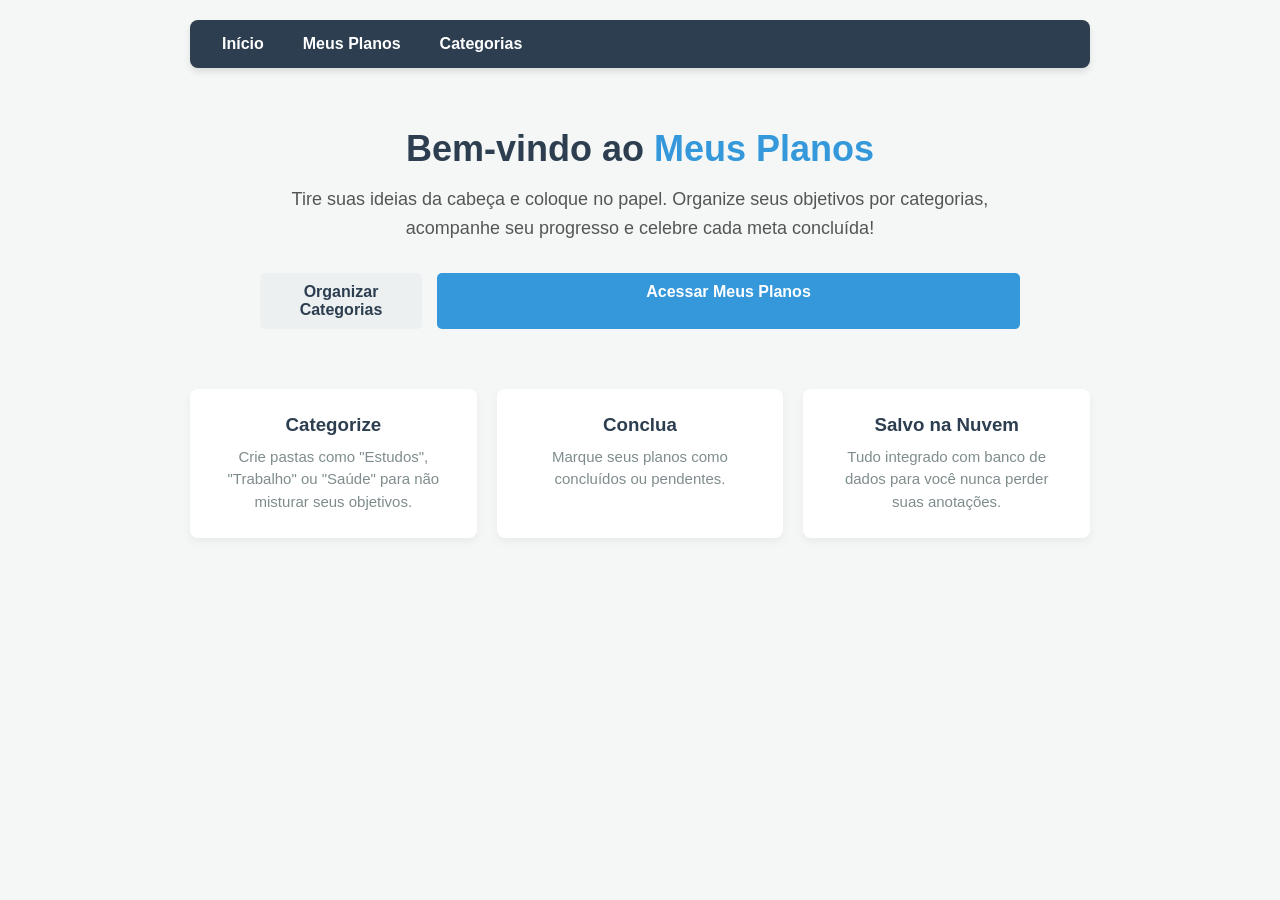
<file: meusplanos-api/index.html>
<!DOCTYPE html>
<html lang="pt-br">
<head>
    <meta charset="UTF-8">
    <meta name="viewport" content="width=device-width, initial-scale=1.0">
    <link rel="stylesheet" href="./assets/css/style.css">
    <title>Página Inicial</title>
</head>
<body>
    <div class="container">
        <ul>
            <li><a href="index.html">Início</a></li>
            <li><a href="itens.html">Meus Planos</a></li>
            <li><a href="categorias.html">Categorias</a></li>
        </ul>
    </div>

    <div class="hero-section">
        <h1>Bem-vindo ao <span class="destaque">Meus Planos</span></h1>
        <p>Tire suas ideias da cabeça e coloque no papel. Organize seus objetivos por categorias, acompanhe seu progresso e celebre cada meta concluída!</p>
        
        <div class="hero-botoes">
            <a href="categorias.html" class="button button-secundario">Organizar Categorias</a>
            <a href="itens.html" class="button button-enviar">Acessar Meus Planos</a>
        </div>
    </div>

    <div class="cards-container">
        <div class="card">
            <h3>Categorize</h3>
            <p>Crie pastas como "Estudos", "Trabalho" ou "Saúde" para não misturar seus objetivos.</p>
        </div>
        <div class="card">
            <h3>Conclua</h3>
            <p>Marque seus planos como concluídos ou pendentes.</p>
        </div>
        <div class="card">
            <h3>Salvo na Nuvem</h3>
            <p>Tudo integrado com banco de dados para você nunca perder suas anotações.</p>
        </div>
    </div>
</body>
</html>
</file>
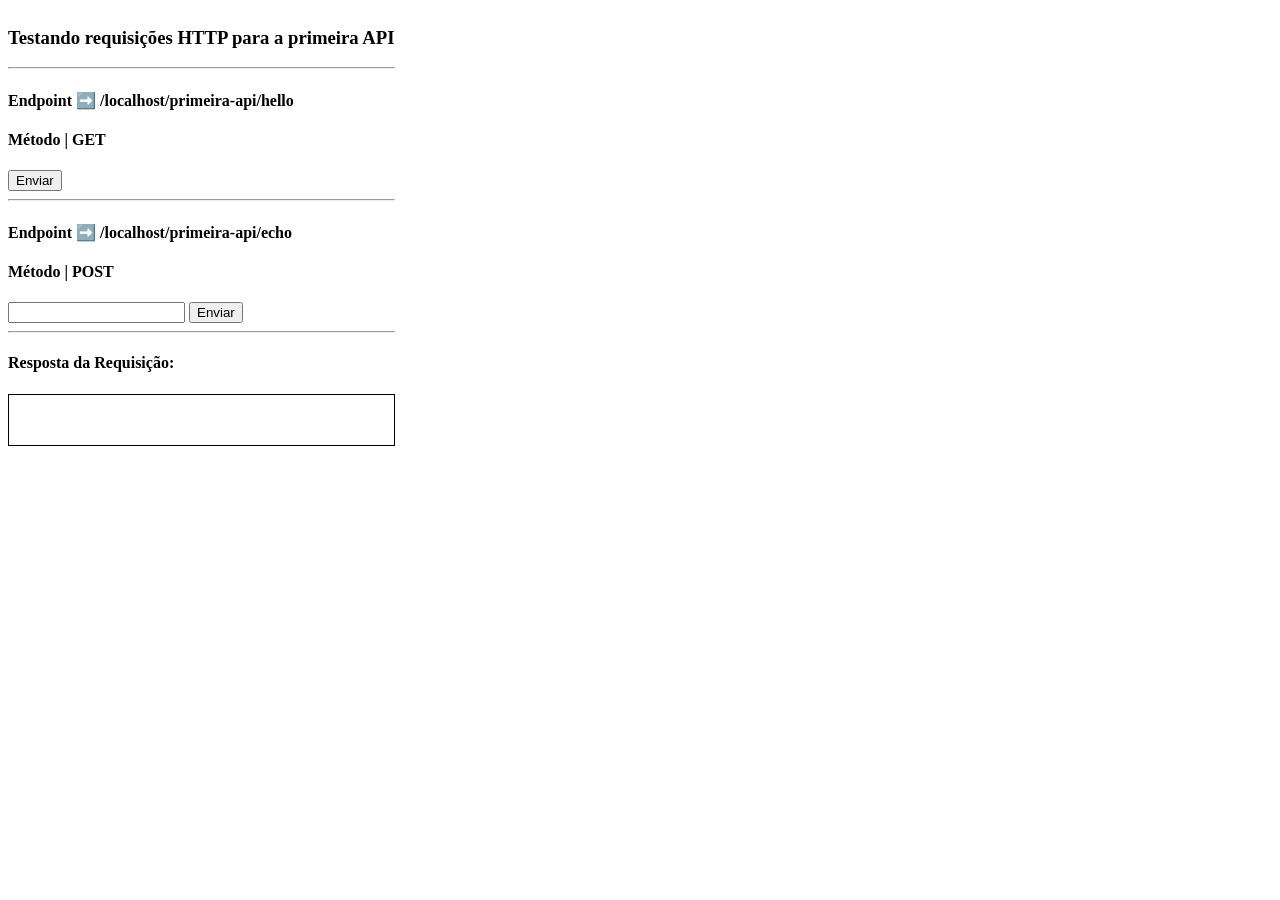
<file: primeira-api/index.html>
<!DOCTYPE html>
<html>
<head>
    <meta charset="UTF-8">
    <meta name="viewport" content="width=device-width, initial-scale=1.0">
    <link rel="stylesheet" href="style.css">
    <title>Primeira API</title>
</head>
<body>
    <div class="container">
        <h3>Testando requisições HTTP para a primeira API</h3>
        <hr>
        <h4>Endpoint ➡️ /localhost/primeira-api/hello</h4>
        <h4>Método | GET</h4>
        <button id="botaoHello">Enviar</button>
        <hr>

        <h4>Endpoint ➡️ /localhost/primeira-api/echo</h4>
        <h4>Método | POST</h4>
        <input type="text" id="inputEcho">
        <button id="botaoEcho">Enviar</button>
        <hr>

        <h4>Resposta da Requisição:</h4>
        <div id="resposta" class="resposta"></div>
    </div>
</body>
<script src="script.js"></script>
</html>
</file>
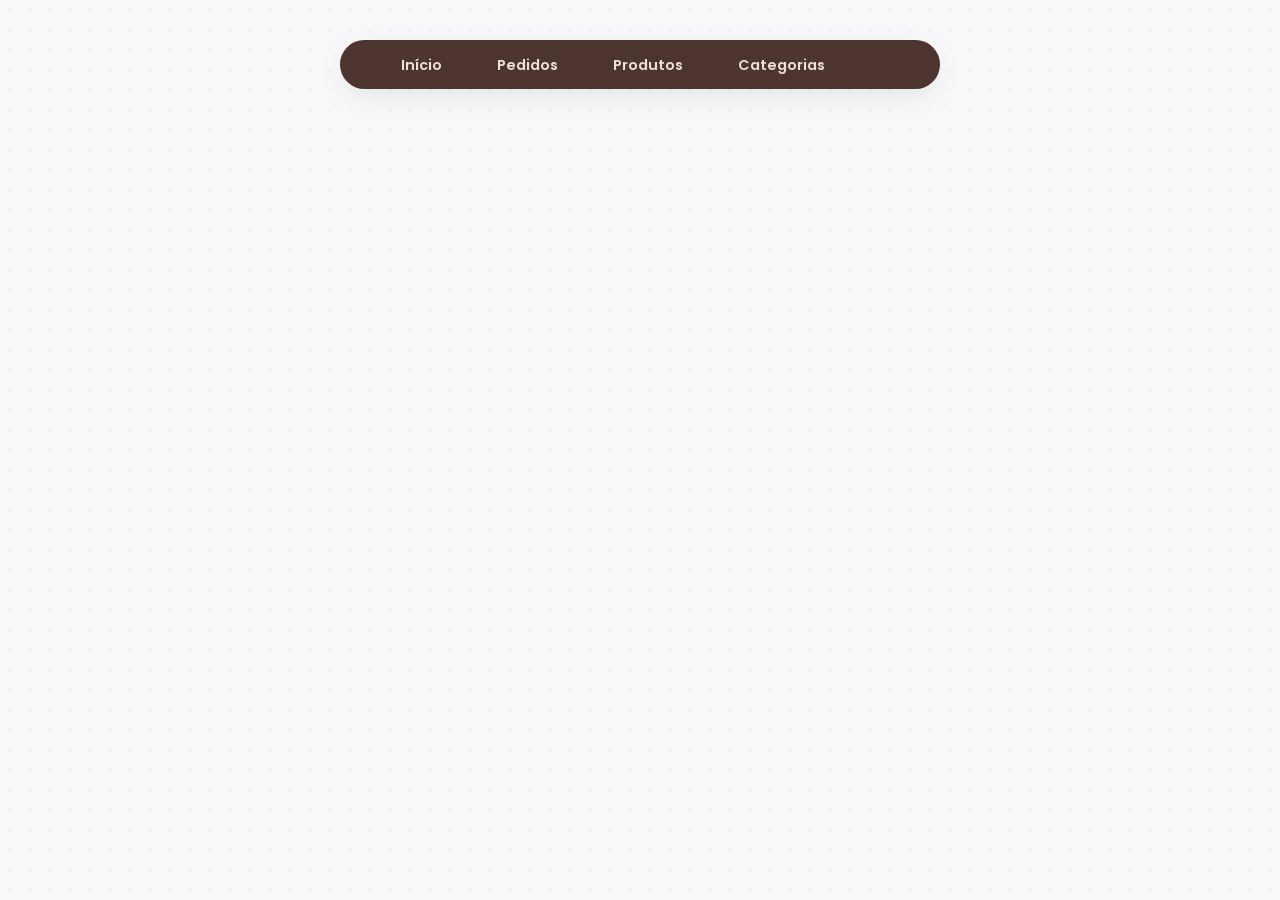
<file: cafeteria-api/categorias.html>
<!DOCTYPE html>
<html lang="en">
<head>
    <meta charset="UTF-8">
    <meta name="viewport" content="width=device-width, initial-scale=1.0">
    <link rel="stylesheet" href="./assets/css/style.css">
    <title>Document</title>
</head>
<body>
    <ul>
        <li><a href="#inicio">Início</a></li>
        <li><a href="#produtos">Pedidos</a></li>
        <li><a href="#produtos">Produtos</a></li>
        <li><a href="categorias.html">Categorias</a></li>
        <li><a href="#about"></a></li>
    </ul>

    <div id="resposta">

    </div>
</body>
<script src="./assets/js/categorias.js"></script>
</html>
</file>
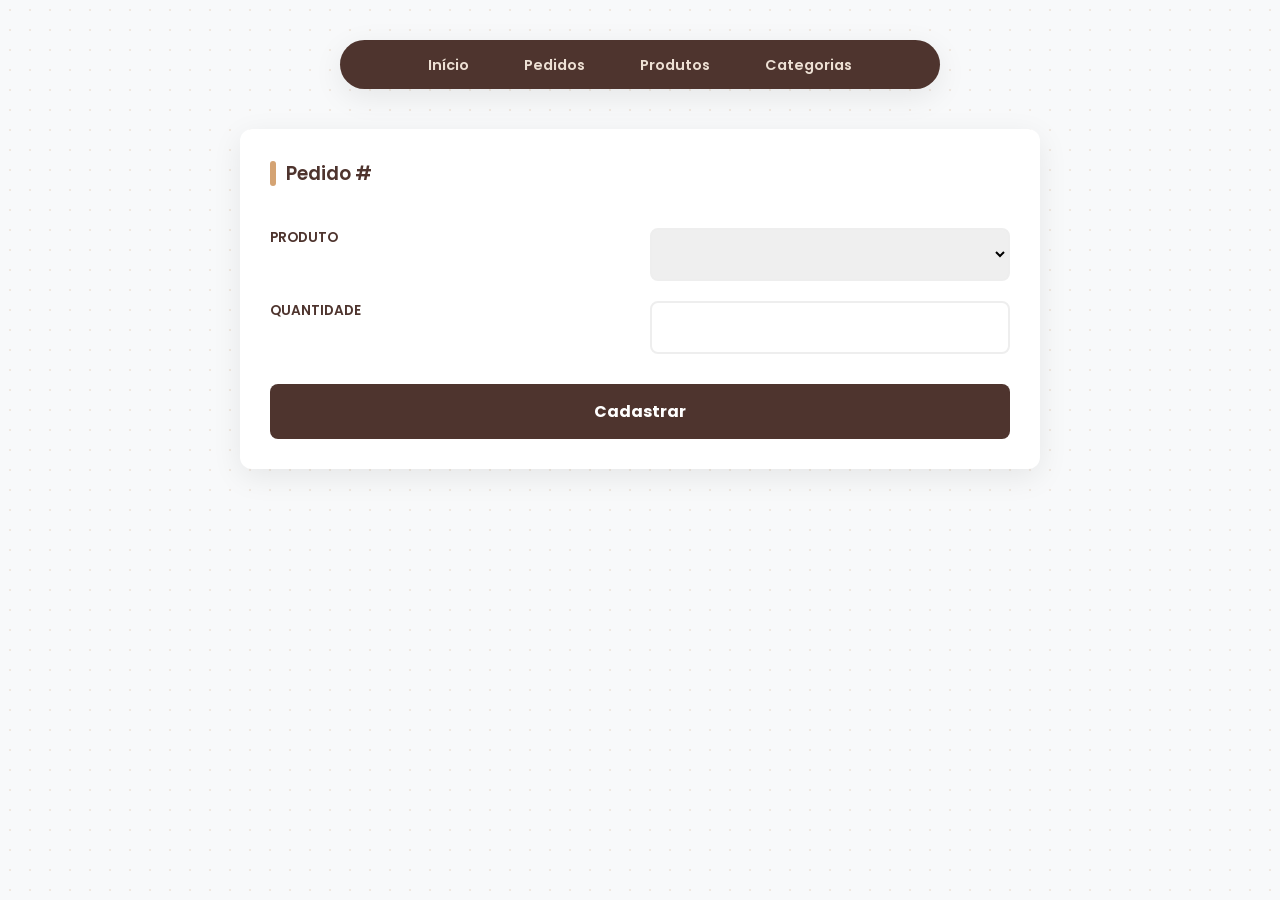
<file: cafeteria-api/pedido_itens.html>
<!DOCTYPE html>
<html lang="pt-br">
<head>
    <meta charset="UTF-8">
    <meta name="viewport" content="width=device-width, initial-scale=1.0">
    <link rel="stylesheet" href="./assets/css/style.css">
    <title>Pedidos</title>
</head>
<body>
    <ul>
        <li><a href="index.html">Início</a></li>
        <li><a href="pedidos.html">Pedidos</a></li>
        <li><a href="produtos.html">Produtos</a></li>
        <li><a href="categorias.html">Categorias</a></li>
    </ul>

    <div class="formulario">
        <h3 id="tituloPedido">Pedido #</h3>
        
        <label for="produto">Produto</label>
        <select id="produto" name="produto"></select>

        <label for="quantidade">Quantidade</label>
        <input type="number" id="quantidade" name="quantidade">

        <button type="button" id="botaoEnviar" class="button button-enviar">Cadastrar</button>
    </div>

    <div id="resposta" class="tabela"></div>
</body>
<script src="./assets/js/pedido_itens.js"></script>
</html>
</file>
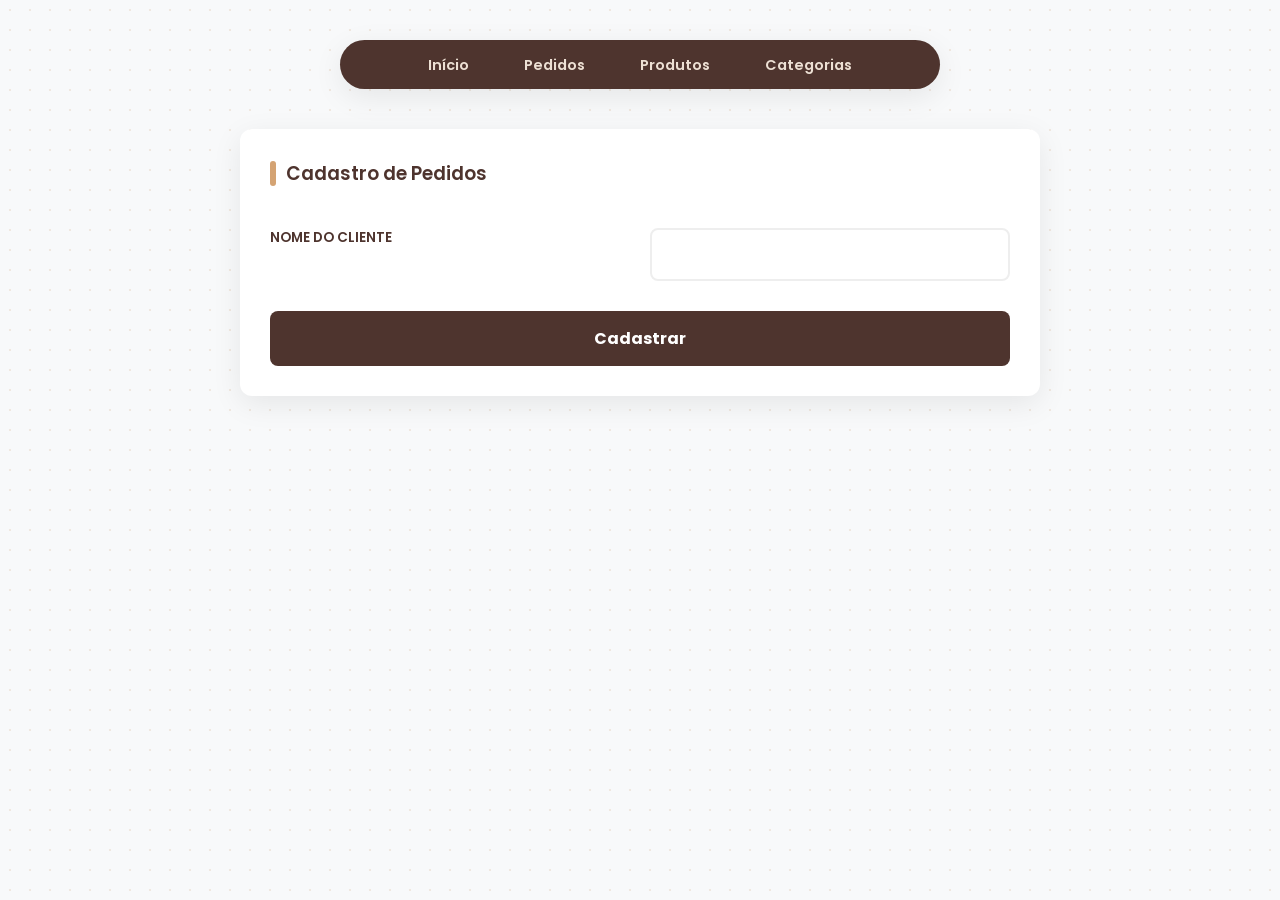
<file: cafeteria-api/pedidos.html>
<!DOCTYPE html>
<html lang="pt-br">
<head>
    <meta charset="UTF-8">
    <meta name="viewport" content="width=device-width, initial-scale=1.0">
    <link rel="stylesheet" href="./assets/css/style.css">
    <title>Pedidos</title>
</head>
<body>
    <ul>
        <li><a href="index.html">Início</a></li>
        <li><a href="pedidos.html">Pedidos</a></li>
        <li><a href="produtos.html">Produtos</a></li>
        <li><a href="categorias.html">Categorias</a></li>
    </ul>

    <div class="formulario">
        <h3>Cadastro de Pedidos</h3>
        
        <label for="cliente">Nome do Cliente</label>
        <input type="text" id="cliente" name="cliente">

        <button type="button" id="botaoEnviar" class="button button-enviar">Cadastrar</button>
    </div>

    <div id="resposta" class="tabela"></div>
</body>
<script src="./assets/js/pedidos.js"></script>
</html>
</file>
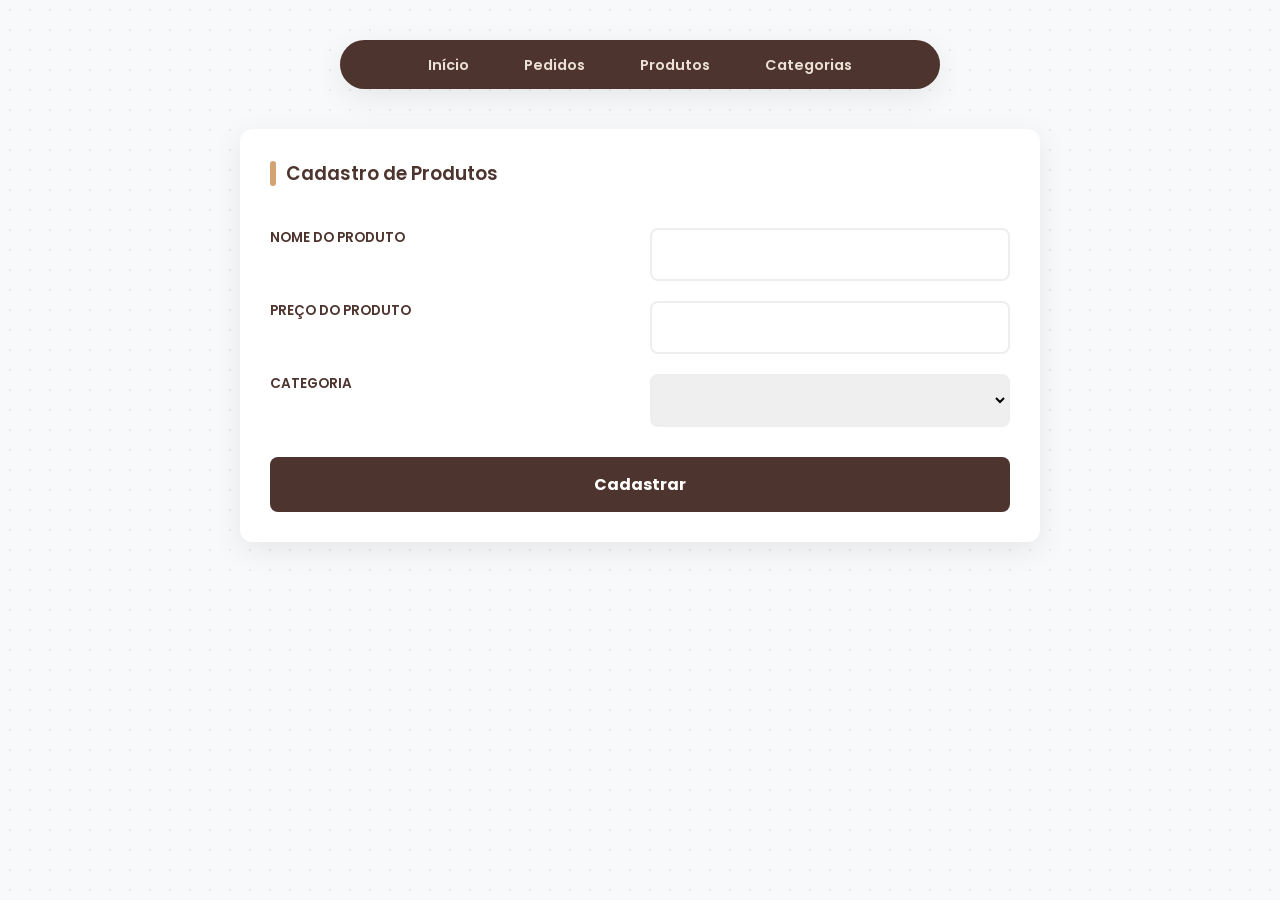
<file: cafeteria-api/produtos.html>
<!DOCTYPE html>
<html lang="pt-br">
<head>
    <meta charset="UTF-8">
    <meta name="viewport" content="width=device-width, initial-scale=1.0">
    <link rel="stylesheet" href="./assets/css/style.css">
    <title>Produtos</title>
</head>
<body>
    <ul>
        <li><a href="index.html">Início</a></li>
        <li><a href="pedidos.html">Pedidos</a></li>
        <li><a href="produtos.html">Produtos</a></li>
        <li><a href="categorias.html">Categorias</a></li>
    </ul>

    <div class="formulario">
        <h3>Cadastro de Produtos</h3>
        
        <label for="nome">Nome do Produto</label>
        <input type="text" id="nome" name="nome">

        <label for="preco">Preço do Produto</label>
        <input type="number" id="preco" name="preco" step="0.01">

        <label for="categorias">Categoria</label>
        <select name="categorias" id="categorias"></select>

        <button type="button" id="botaoEnviar" class="button button-enviar">Cadastrar</button>
    </div>

    <div id="resposta" class="tabela"></div>
</body>
<script src="./assets/js/produtos.js"></script>
</html>
</file>
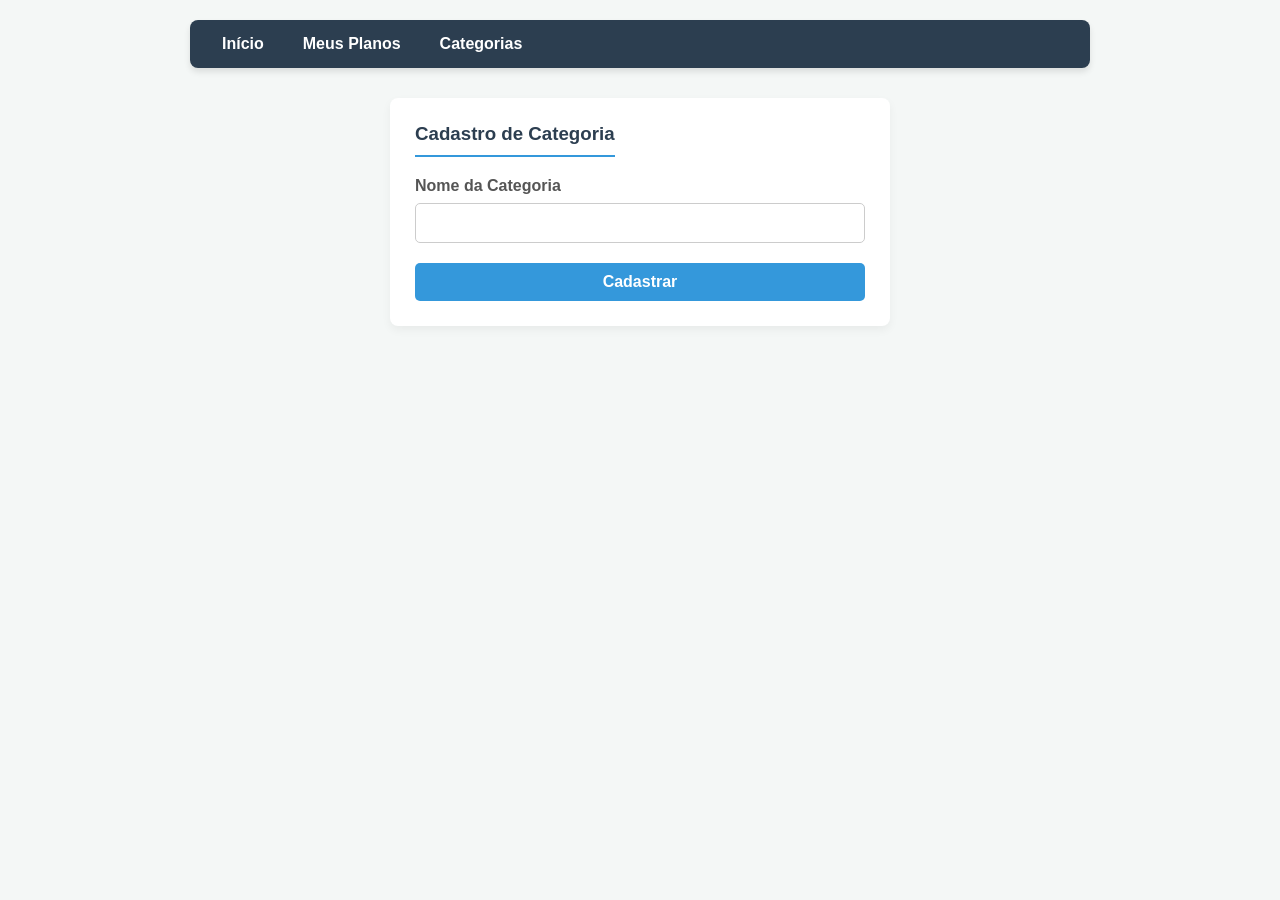
<file: meusplanos-api/categorias.html>
<!DOCTYPE html>
<html lang="pt-br">
<head>
    <meta charset="UTF-8">
    <meta name="viewport" content="width=device-width, initial-scale=1.0">
    <link rel="stylesheet" href="assets/css/style.css">
    <title>Categorias</title>
</head>
<body>
    <div class="container">
        <ul>
            <li><a href="index.html">Início</a></li>
            <li><a href="itens.html">Meus Planos</a></li>
            <li><a href="categorias.html">Categorias</a></li>
        </ul>
    </div>

    <div class="formulario">
        <h3>Cadastro de Categoria</h3>

        <label for="nome">Nome da Categoria</label>
        <input type="text" id="nome" name="nome">

        <button type="button" id="botaoEnviar" class="button button-enviar">Cadastrar</button>
    </div>

    <div id="resposta" class="tabela"></div>
    <br>
</body>
<script src="assets/js/categorias.js"></script>
</html>
</file>
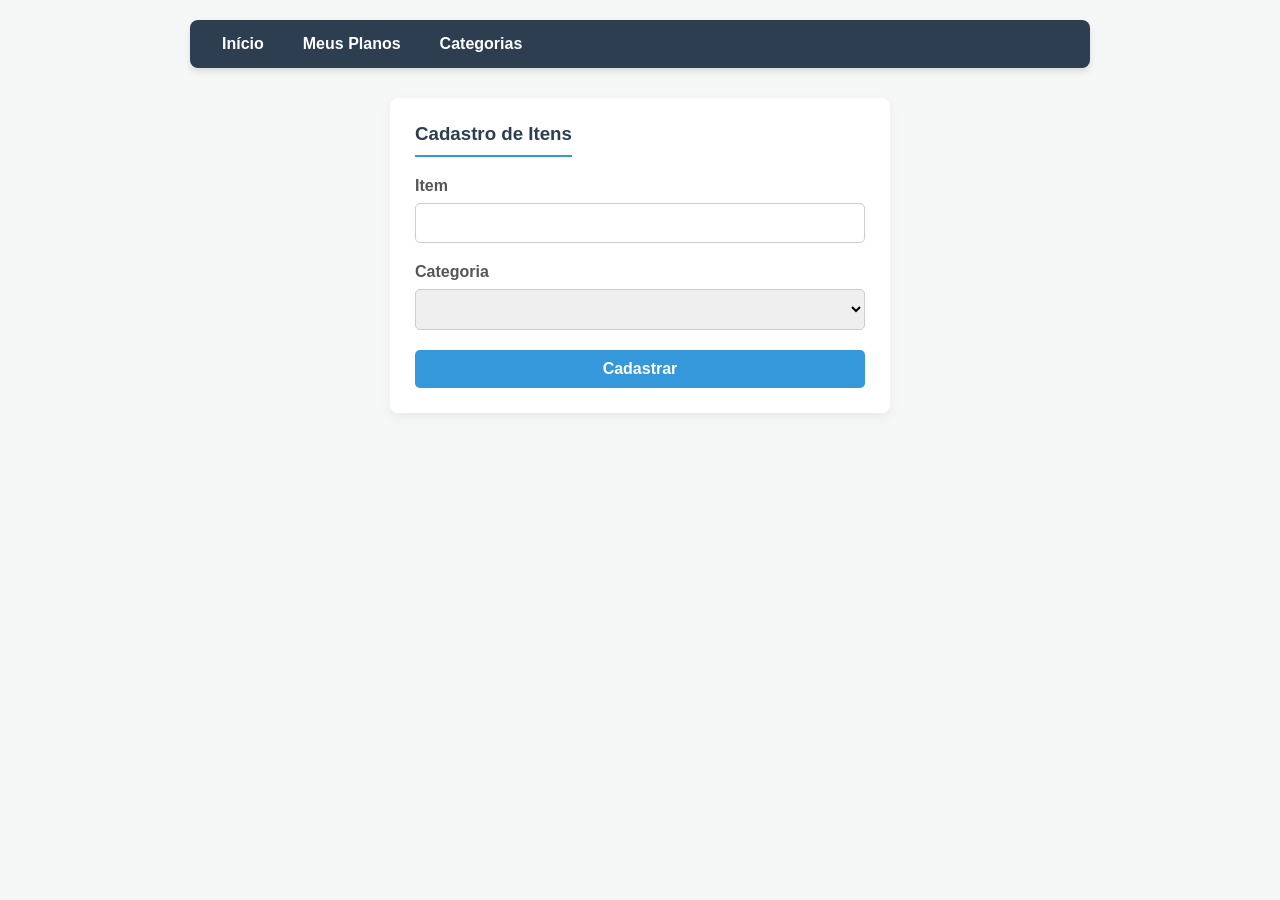
<file: meusplanos-api/itens.html>
<!DOCTYPE html>
<html lang="pt-br">
<head>
    <meta charset="UTF-8">
    <meta name="viewport" content="width=device-width, initial-scale=1.0">
    <link rel="stylesheet" href="assets/css/style.css">
    <title>Meus Planos</title>
</head>
<body>
    <div class="container">
        <ul>
            <li><a href="index.html">Início</a></li>
            <li><a href="itens.html">Meus Planos</a></li>
            <li><a href="categorias.html">Categorias</a></li>
        </ul>
    </div>

    <div class="formulario">
        <h3>Cadastro de Itens</h3>

        <label for="nome">Item</label>
        <input type="text" id="item" name="item">

        <label for="categorias">Categoria</label>
        <select name="categorias" id="categorias"></select>

        <button type="button" id="botaoEnviar" class="button button-enviar">Cadastrar</button>
    </div>

    <div id="resposta" class="tabela"></div>
    <br>
</body>
<script src="assets/js/itens.js"></script>
</html>
</file>
<file: meusplanos-api/assets/css/style.css>
* {
    margin: 0;
    padding: 0;
    box-sizing: border-box;
    font-family: 'Segoe UI', Tahoma, Geneva, Verdana, sans-serif;
}

body {
    background-color: #f4f7f6;
    color: #333;
    padding: 20px;
}

.container {
    max-width: 900px;
    margin: 0 auto 30px auto;
}

.container h2 {
    margin-top: 20px;
    color: #2c3e50;
}

.container ul {
    list-style-type: none;
    background-color: #2c3e50;
    display: flex;
    padding: 15px 20px;
    border-radius: 8px;
    box-shadow: 0 4px 6px rgba(0,0,0,0.1);
}

.container ul li {
    margin-right: 15px;
}

.container ul li a {
    color: #ffffff;
    text-decoration: none;
    font-weight: 600;
    padding: 8px 12px;
    border-radius: 5px;
    transition: background-color 0.3s ease;
}

.container ul li a:hover {
    background-color: #34495e;
}

.formulario {
    max-width: 500px;
    background-color: #ffffff;
    margin: 0 auto 30px auto;
    padding: 25px;
    border-radius: 8px;
    box-shadow: 0 4px 10px rgba(0,0,0,0.05);
}

.formulario h3 {
    margin-bottom: 20px;
    color: #2c3e50;
    border-bottom: 2px solid #3498db;
    padding-bottom: 10px;
    display: inline-block;
}

.formulario label {
    display: block;
    margin-bottom: 8px;
    font-weight: 600;
    color: #555;
}

.formulario input[type="text"],
.formulario select {
    width: 100%;
    padding: 10px;
    margin-bottom: 20px;
    border: 1px solid #ccc;
    border-radius: 5px;
    font-size: 16px;
    transition: border-color 0.3s ease;
}

.formulario input[type="text"]:focus,
.formulario select:focus {
    outline: none;
    border-color: #3498db;
    box-shadow: 0 0 5px rgba(52, 152, 219, 0.3);
}

.button {
    padding: 10px 20px;
    border: none;
    border-radius: 5px;
    font-weight: bold;
    cursor: pointer;
    font-size: 16px;
    transition: all 0.3s ease;
}

.button-enviar {
    background-color: #3498db;
    color: white;
    width: 100%;
}

.button-enviar:hover {
    background-color: #2980b9;
}

button {
    padding: 6px 12px;
    border: none;
    border-radius: 4px;
    cursor: pointer;
    font-weight: bold;
    transition: background-color 0.2s;
    background-color: #e74c3c;
    color: white;
}

button:hover {
    background-color: #c0392b;
}

.tabela {
    max-width: 900px;
    margin: 0 auto;
}

table {
    width: 100%;
    border-collapse: collapse;
    background-color: #ffffff;
    box-shadow: 0 4px 10px rgba(0,0,0,0.05);
    border-radius: 8px;
    overflow: hidden;
}

th, td {
    padding: 15px;
    text-align: center;
    border-bottom: 1px solid #eeeeee;
}

th {
    background-color: #2c3e50;
    color: #ffffff;
    font-weight: 600;
}

th[colspan] center {
    font-size: 18px;
    letter-spacing: 1px;
}

tbody tr:hover {
    background-color: #f9f9f9;
}

input[type="checkbox"] {
    transform: scale(1.3);
    margin-right: 8px;
    cursor: pointer;
    accent-color: #27ae60;
}

.hero-section {
    max-width: 800px;
    margin: 40px auto;
    text-align: center;
    padding: 20px;
}

.hero-section h1 {
    font-size: 36px;
    color: #2c3e50;
    margin-bottom: 15px;
}

.hero-section .destaque {
    color: #3498db;
}

.hero-section p {
    font-size: 18px;
    color: #555;
    margin-bottom: 30px;
    line-height: 1.6;
}

.hero-botoes {
    display: flex;
    justify-content: center;
    gap: 15px;
}

.hero-botoes a {
    text-decoration: none;
    display: inline-block;
    text-align: center;
}

.button-secundario {
    background-color: #ecf0f1;
    color: #2c3e50;
}

.button-secundario:hover {
    background-color: #bdc3c7;
}

.cards-container {
    max-width: 900px;
    margin: 0 auto 50px auto;
    display: flex;
    justify-content: space-between;
    gap: 20px;
}

.card {
    background-color: #ffffff;
    padding: 25px;
    border-radius: 8px;
    box-shadow: 0 4px 10px rgba(0,0,0,0.05);
    flex: 1;
    text-align: center;
    transition: transform 0.3s ease;
}

.card:hover {
    transform: translateY(-5px);
}

.card h3 {
    color: #2c3e50;
    margin-bottom: 10px;
}

.card p {
    color: #7f8c8d;
    font-size: 15px;
    line-height: 1.5;
}
</file>
<file: primeira-api/style.css>
.container{
    display: inline-block;
}

.resposta{
    border: 1px solid black;
    min-height: 50px;
}
</file>
<file: cafeteria-api/assets/css/style.css>
/* Importação de fonte moderna */
@import url('https://fonts.googleapis.com/css2?family=Poppins:wght@300;400;600;700&display=swap');

:root {
    --primary: #4e342e;       /* Marrom Café Profundo */
    --accent: #d4a373;        /* Bege Latte */
    --success: #2d6a4f;       /* Verde Floresta */
    --danger: #9b2226;        /* Vermelho Bordô */
    --bg: #f8f9fa;            /* Cinza ultra claro */
    --white: #ffffff;
    --text: #212529;
    --radius: 12px;
    --shadow: 0 8px 30px rgba(0,0,0,0.08);
}

* {
    margin: 0;
    padding: 0;
    box-sizing: border-box;
    font-family: 'Poppins', sans-serif;
}

body {
    background-color: var(--bg);
    color: var(--text);
    padding: 40px 20px;
    background-image: radial-gradient(#d4a37333 1px, transparent 1px);
    background-size: 20px 20px; /* Leve padrão de pontos ao fundo */
}

/* Menu de Navegação Superior */
ul {
    list-style: none;
    display: flex;
    justify-content: center;
    gap: 15px;
    background: var(--primary);
    padding: 12px;
    border-radius: 50px;
    max-width: 600px;
    margin: 0 auto 40px auto;
    box-shadow: var(--shadow);
}

ul li a {
    color: #ede0d4;
    text-decoration: none;
    font-weight: 600;
    padding: 8px 20px;
    border-radius: 25px;
    transition: all 0.3s ease;
    font-size: 0.9rem;
}

ul li a:hover {
    background: var(--accent);
    color: var(--primary);
}

/* Títulos */
h1 {
    text-align: center;
    color: var(--primary);
    font-weight: 700;
    margin-bottom: 30px;
    font-size: 2.2rem;
}

h3 {
    color: var(--primary);
    margin-bottom: 20px;
    font-weight: 600;
    display: flex;
    align-items: center;
    gap: 10px;
}

h3::before {
    content: '';
    width: 6px;
    height: 25px;
    background: var(--accent);
    border-radius: 10px;
}

/* Containers e Formulários */
.formulario {
    background: var(--white);
    max-width: 800px;
    margin: 0 auto 40px auto;
    padding: 30px;
    border-radius: var(--radius);
    box-shadow: var(--shadow);
    display: grid;
    grid-template-columns: 1fr 1fr;
    gap: 20px;
}

.formulario h3 {
    grid-column: 1 / -1;
}

/* Estilização de Labels e Inputs */
label {
    display: block;
    font-size: 0.85rem;
    font-weight: 600;
    margin-bottom: 8px;
    color: var(--primary);
    text-transform: uppercase;
}

input, select {
    width: 100%;
    padding: 12px 15px;
    border: 2px solid #eee;
    border-radius: 8px;
    font-size: 1rem;
    transition: all 0.3s ease;
    outline: none;
}

input:focus, select:focus {
    border-color: var(--accent);
    box-shadow: 0 0 0 4px rgba(212, 163, 115, 0.2);
}

/* Botões */
.button-enviar {
    grid-column: 1 / -1;
    background: var(--primary);
    color: var(--white);
    border: none;
    padding: 15px;
    font-size: 1rem;
    font-weight: 700;
    border-radius: 8px;
    cursor: pointer;
    transition: all 0.3s ease;
    margin-top: 10px;
}

.button-enviar:hover {
    background: var(--accent);
    color: var(--primary);
    transform: translateY(-2px);
}

/* Tabelas (Injetadas pelo JS) */
.tabela {
    max-width: 1000px;
    margin: 0 auto;
}

table.sua-classe {
    width: 100%;
    border-collapse: separate;
    border-spacing: 0;
    background: var(--white);
    border-radius: var(--radius);
    overflow: hidden;
    box-shadow: var(--shadow);
}

table.sua-classe thead th {
    background: #fdfaf7;
    color: var(--primary);
    padding: 18px;
    font-weight: 700;
    text-transform: uppercase;
    font-size: 0.8rem;
    letter-spacing: 1px;
    border-bottom: 2px solid #eee;
}

/* Estilo para o <center> dentro do <th> que você usou no JS */
table.sua-classe thead th center {
    font-size: 1.1rem;
    color: var(--accent);
}

table.sua-classe tbody td {
    padding: 15px 18px;
    border-bottom: 1px solid #f1f1f1;
    color: #444;
}

table.sua-classe tbody tr:last-child td {
    border-bottom: none;
}

table.sua-classe tbody tr:hover {
    background-color: #fffaf5;
}

/* Links de Detalhes e Botões de Deletar */
a[href*="pedido_itens"] {
    color: var(--primary);
    text-decoration: none;
    font-weight: 700;
    background: #ede0d4;
    padding: 6px 12px;
    border-radius: 6px;
    font-size: 0.85rem;
    transition: 0.3s;
}

a[href*="pedido_itens"]:hover {
    background: var(--accent);
}

button[onclick*="delete"], button[onclick*="Remover"] {
    background: #fff0f0;
    color: var(--danger);
    border: 1px solid #ffcccc;
    padding: 6px 12px;
    border-radius: 6px;
    font-weight: 600;
    cursor: pointer;
    transition: 0.3s;
    font-size: 0.8rem;
}

button[onclick*="delete"]:hover, button[onclick*="Remover"]:hover {
    background: var(--danger);
    color: var(--white);
    border-color: var(--danger);
}

table.sua-classe thead th {
    text-align: center; 
    vertical-align: middle;
}

table.sua-classe tbody td {
    text-align: center; 
    vertical-align: middle; 
}

table.sua-classe tbody td {
    display: table-cell; 
}

table.sua-classe td:last-child {
    display: flex;
    justify-content: center;
    align-items: center;
    gap: 8px; 
    border-bottom: 1px solid #f1f1f1;
    height: 100%; 
}

table.sua-classe td:last-child a {
    margin-right: 0;
}

.boas-vindas {
    text-align: center;
    max-width: 900px;
    margin: 0 auto;
    padding: 20px;
}

.boas-vindas p {
    color: var(--primary);
    font-size: 1.1rem;
    margin-bottom: 30px;
    opacity: 0.8;
}

.hero-image {
    width: 100%;
    max-width: 800px;
    margin: 0 auto;
    border-radius: var(--radius); /* Usa o mesmo arredondamento das tabelas */
    overflow: hidden;
    box-shadow: var(--shadow); /* Usa a mesma sombra suave */
    border: 5px solid var(--white); /* Cria uma moldura branca elegante */
    transition: transform 0.3s ease;
}

.hero-image:hover {
    transform: scale(1.02); /* Leve zoom ao passar o mouse */
}

.hero-image img {
    width: 100%;
    height: auto;
    display: block;
    object-fit: cover;
}

/* Responsividade */
@media (max-width: 768px) {
    .formulario {
        grid-template-columns: 1fr;
    }
    
    ul {
        flex-wrap: wrap;
        border-radius: 20px;
    }
    
    table.sua-classe {
        display: block;
        overflow-x: auto;
    }
}
</file>
